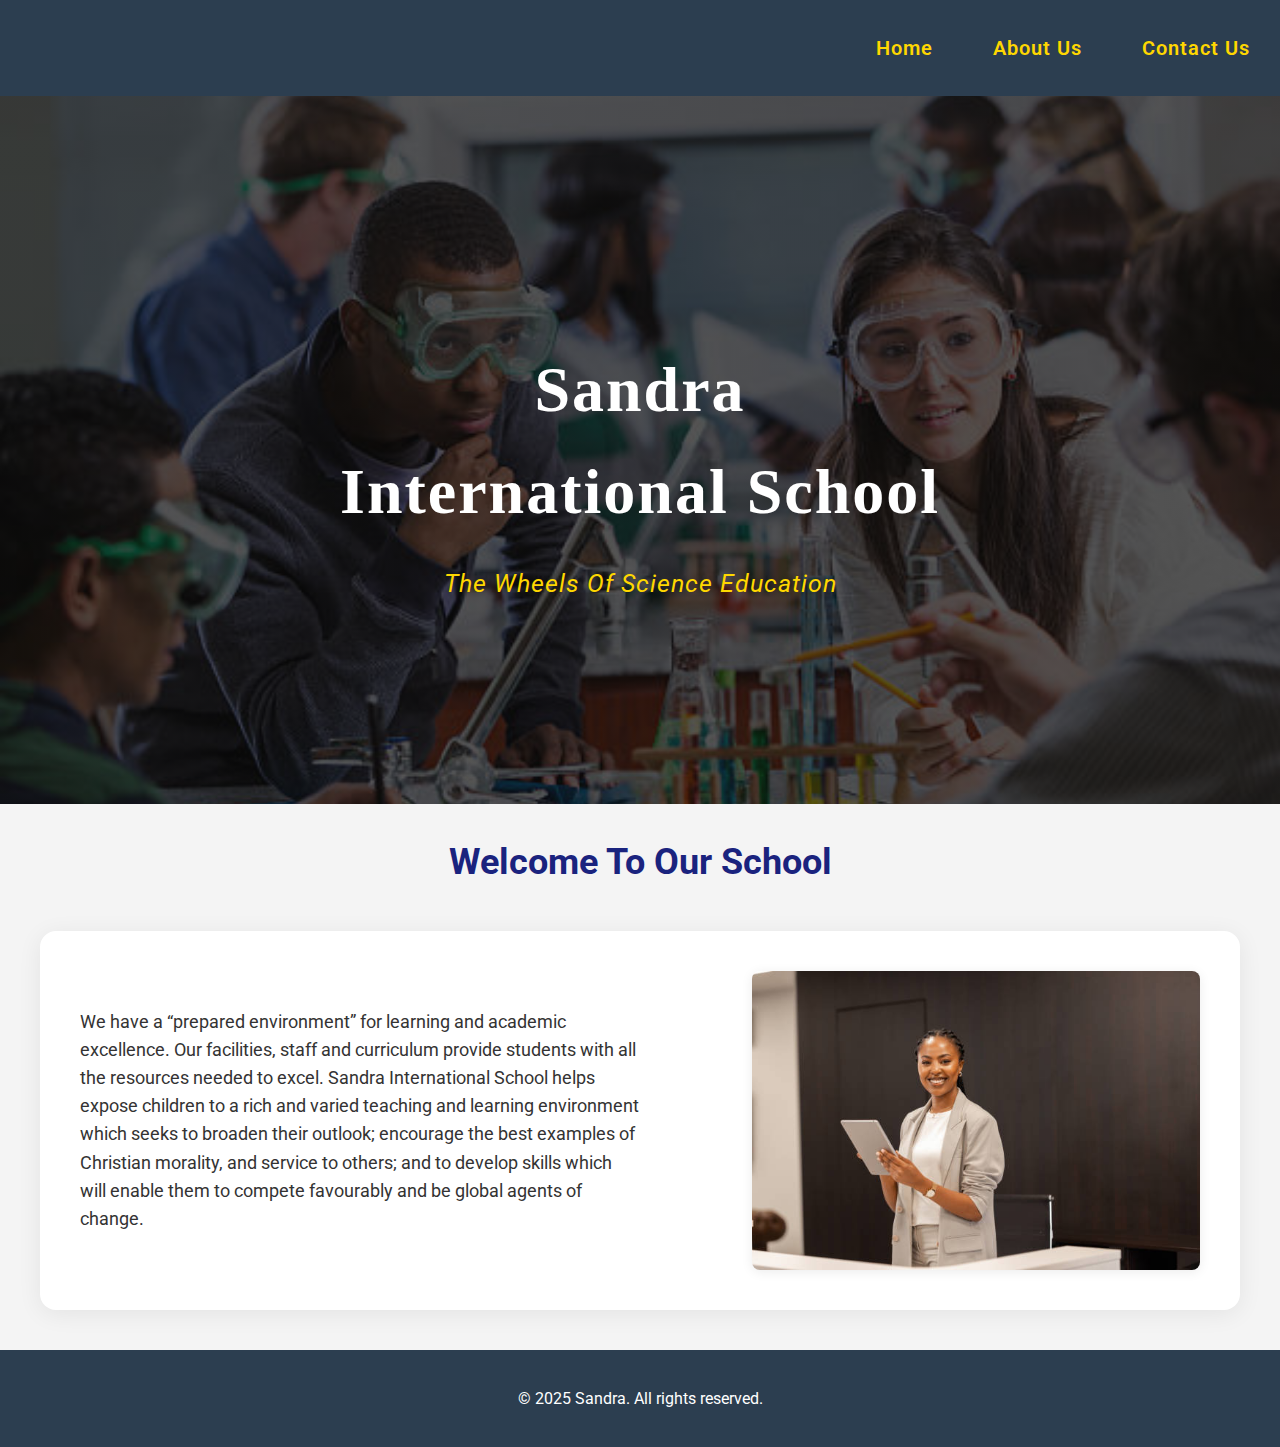
<file: FrontEnd/index.html>
<!DOCTYPE html>
<html lang="en">
<head>
    <meta charset="UTF-8">
    <meta name="viewport" content="width=device-width, initial-scale=1.0">
    <title>Sandra International School</title>
    <link rel="stylesheet" href="./assets/index.css">
</head>

<body>
    
    <div class="top">
    <ul>
        <li><a href="./index.html">Home</a></li>
        <li><a href="./public/about.html">About Us</a></li>
        <li><a href="./public/contact.html">Contact Us</a></li>
    </ul>
    </div>

    <div class="hero">
            <h1>Sandra<br>International School</h1>
            <p>The Wheels Of Science Education </p>
            
    </div>

        <div class="container">
            <h2 class="section-title2">Welcome To Our School</h2>
            <div class="about-content">
                <div class="about-text">
                    <p> We have a “prepared environment” for learning and academic excellence.
                        Our facilities, staff and curriculum provide students with all the resources needed to excel.
                        Sandra International School helps expose children to a rich and varied 
                        teaching and learning environment which seeks to broaden their outlook; 
                        encourage the best examples of Christian morality, and service to others; and to 
                        develop skills which will enable them to compete favourably and be global agents of change.</p>
                </div>
                <div class="about-image">
                    <img src="./assets/welcome.jpg" alt="About Us">
                </div>
            </div>
        </div>

    <footer>
        <p>&copy; 2025 Sandra. All rights reserved.</p>
    </footer>
</body>
</html>
</file>
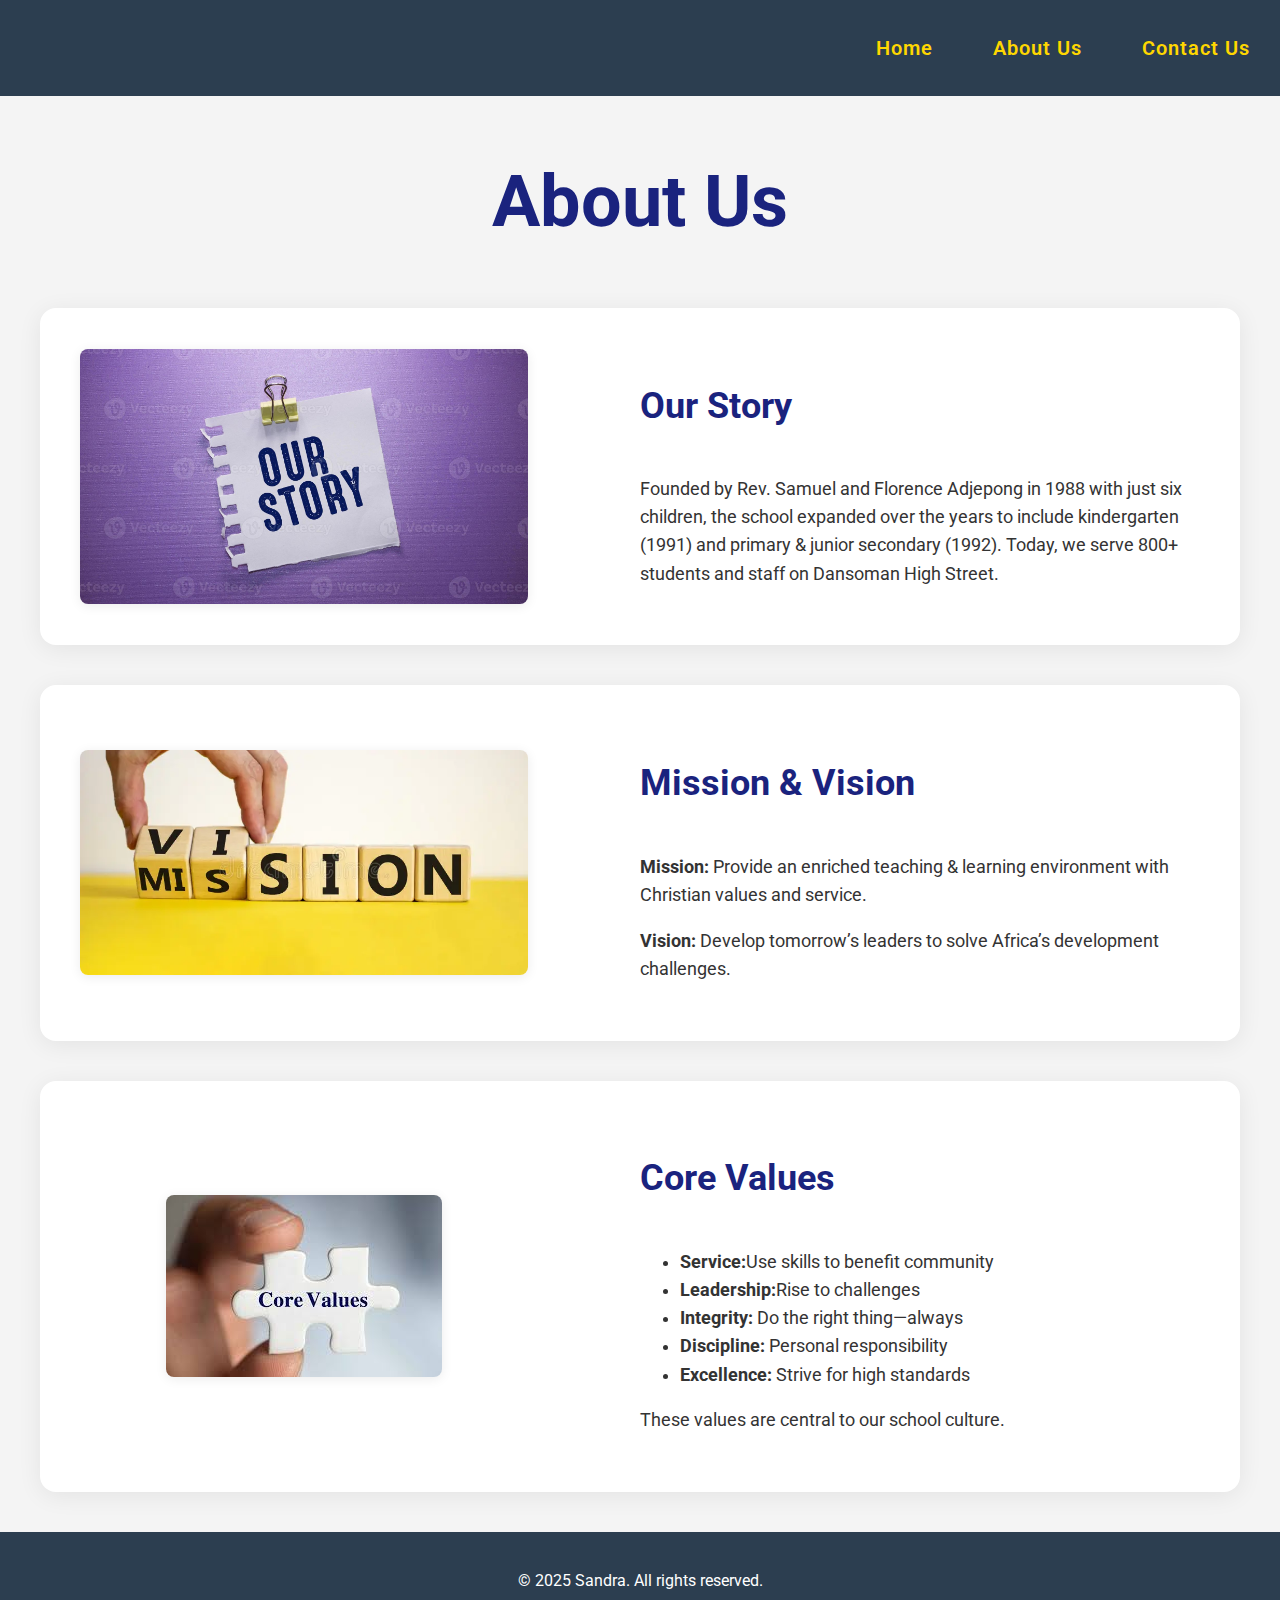
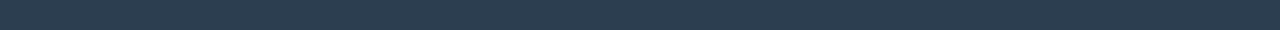
<file: FrontEnd/public/about.html>
<!DOCTYPE html>
<html lang="en">
<head>
  <meta charset="UTF-8" />
  <meta name="viewport" content="width=device-width, initial-scale=1.0" />
  <title>About Us — Sandra International School</title>
  <link rel="stylesheet" href="../assets/index.css" />
</head>

<body>
    <div class="top">
    <ul>
        <li><a href="../index.html">Home</a></li>
        <li><a href="./about.html">About Us</a></li>
        <li><a href="./contact.html">Contact Us</a></li>
    </ul>
    </div>

  <div class="section-title2">
    <h1>About Us</h1>
    
  </div>

  <div class="container">
    <div class="about-content">
      <div class="about-image">
        <img src="../assets/story.jpg" alt="Our Story">
      </div>
      <div class="about-text">
        <h2 class="section-title">Our Story</h2>
        <p>Founded by Rev. Samuel and Florence Adjepong in 1988 with just six children, the school expanded over the years to include kindergarten (1991) and primary & junior secondary (1992). Today, we serve 800+ students and staff on Dansoman High Street.</p>
      </div>
    </div>

    <div class="about-content">
      <div class="about-image">
        <img src="../assets/mission.webp" alt="Mission and Vision">
      </div>
      <div class="about-text">
        <h2 class="section-title">Mission &amp; Vision</h2>
        <p><strong>Mission:</strong> Provide an enriched teaching & learning environment with Christian values and service.</p>
        <p><strong>Vision:</strong> Develop tomorrow’s leaders to solve Africa’s development challenges.</p>
      </div>
    </div>

    <div class="about-content">
      <div class="about-image">
        <img src="../assets/values.jpg" alt="Core Values">
      </div>
      <div class="about-text">
        <h2 class="section-title">Core Values</h2>
        <ul>
          <li><strong>Service:</strong>Use skills to benefit community</li>
          <li><strong>Leadership:</strong>Rise to challenges</li>
          <li><strong>Integrity:</strong> Do the right thing—always</li>
          <li><strong>Discipline:</strong> Personal responsibility</li>
          <li><strong>Excellence:</strong> Strive for high standards</li>
        </ul>
        <p>These values are central to our school culture.</p>
      </div>
    </div>
  </div>

    <footer>
        <p>&copy; 2025 Sandra. All rights reserved.</p>
    </footer>
</body>
</html>
</file>
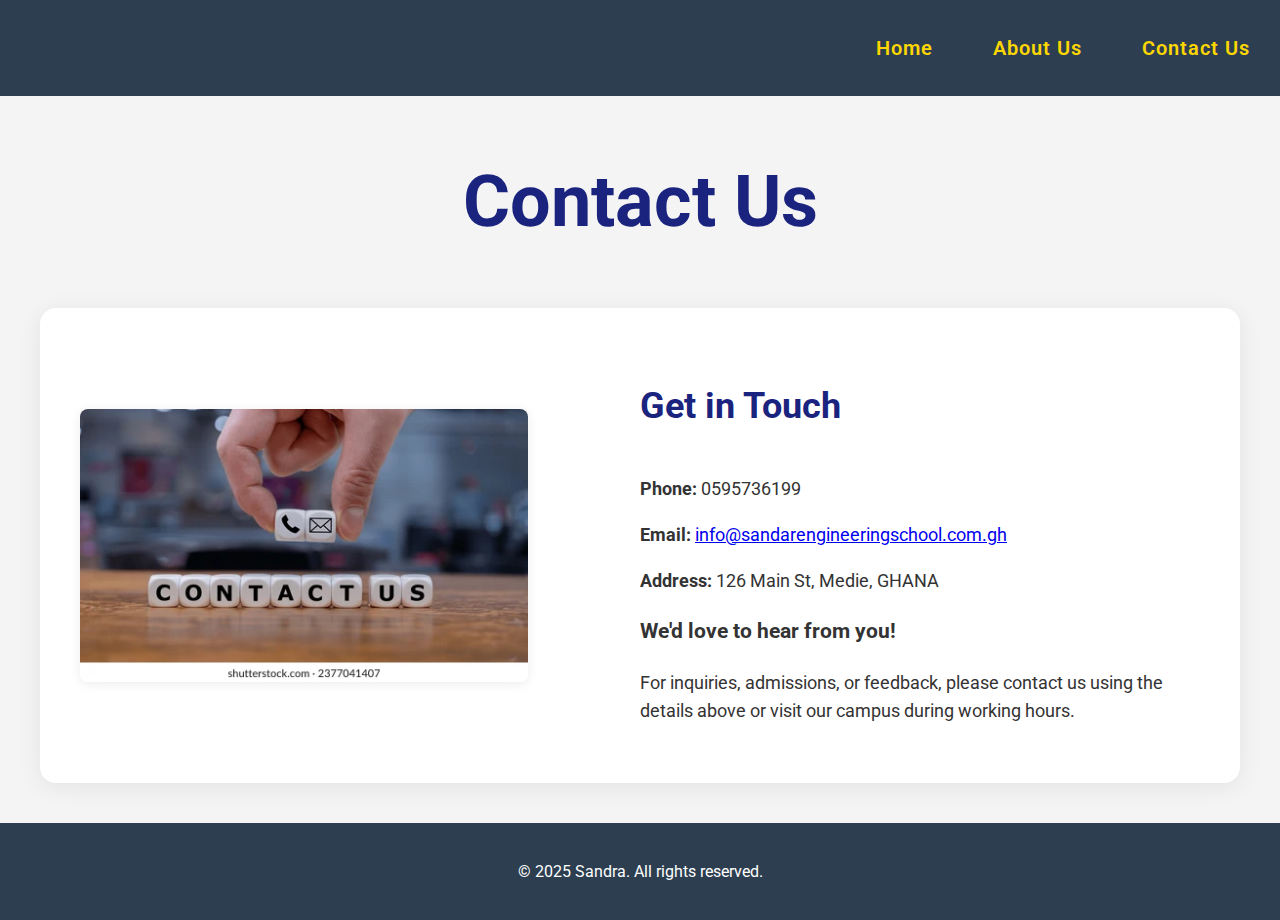
<file: FrontEnd/public/contact.html>
<!DOCTYPE html>
<html lang="en">
<head>
    <meta charset="UTF-8">
    <meta name="viewport" content="width=device-width, initial-scale=1.0">
    <title>Contact Us — Sandra International School</title>
    <link rel="stylesheet" href="../assets/index.css">
</head>
<body>
    <div class="top">
        <ul>
            <li><a href="../index.html">Home</a></li>
            <li><a href="./about.html">About Us</a></li>
            <li><a href="./contact.html">Contact Us</a></li>
        </ul>
    </div>

    <div class="section-title2">
        <h1>Contact Us</h1>
    </div>

    <div class="container">
        <div class="about-content">
            <div class="about-image">
                <img src="../assets/contact.webp" alt="Contact Sandra Engineering School">
            </div>
            <div class="about-text">
                <h2 class="section-title">Get in Touch</h2>
                <p><strong>Phone:</strong> 0595736199</p>
                <p><strong>Email:</strong> <a href="mailto:info@sandarengineeringschool.com.gh">info@sandarengineeringschool.com.gh</a></p>
                <p><strong>Address:</strong> 126 Main St, Medie, GHANA</p>
                <h3>We'd love to hear from you!</h3>
                <p>For inquiries, admissions, or feedback, please contact us using the details above or visit our campus during working hours.</p>
            </div>
        </div>
    </div>

    <footer>
        <p>&copy; 2025 Sandra. All rights reserved.</p>
    </footer>
</body>
</html>
</file>
<file: FrontEnd/assets/index.css>
/* Import Google Fonts */
@import url('https://fonts.googleapis.com/css2?family=Dancing+Script:wght@700&display=swap');
@import url('https://fonts.googleapis.com/css2?family=Roboto:wght@400;700&display=swap');

/* General body styles */
body {
    font-family: 'Roboto', sans-serif;
    line-height: 1.6;
    color: #333;
    background-color: #f4f4f4;
    margin: 0;
    padding: 0;
    overflow-x: hidden;
}

/* Navigation Bar */
.top ul {
    list-style: none;
    margin: 0;
    padding: 0;
    display: flex;
    justify-content: flex-end;
    background-color: #2c3e50;
    padding-top: 32px;
    padding-bottom: 32px;
}

.top ul li {
    display: inline-block;
    margin-left: 30px;
    margin-right: 30px;
}

.top ul li a {
    color: #ffd700;
    text-decoration: none;
    font-weight: 600;
    font-size: 20px;
    font-family: 'Montserrat', 'Roboto', Arial, sans-serif;
    transition: color 0.2s;
    letter-spacing: 1px;
}

.top ul li a:hover {
    color: #fff;
}

/* Header (if used) */
header {
    background-color: #010080;
    color: #fff;
    padding: 20px 0;
    position: fixed;
    width: 100%;
    z-index: 1000;
    transition: background-color 0.3s ease;
}

/* Hero Section */
.hero {
    background-image: url("img22.jpg");
    background: linear-gradient(rgba(12, 12, 12, 0.7)), url('img22.jpg') no-repeat center center / cover;
    color: #fff;
    text-align: center;
    padding: 200px 0 200px;
}

.hero h1 {
    font-size: 64px;
    font-family: 'Times New Roman', Times, serif;
    font-weight: 700;
    letter-spacing: 2px;
    margin-bottom: 20px;
}

.hero p {
    font-style: italic;
    font-family: 'Montserrat', 'Roboto', Arial, sans-serif;
    font-size: 25px;
    color: #ffd700;
    margin-top: 10px;
    margin-bottom: 0;
    letter-spacing: 1px;
}

/* Container for consistent width */
.container {
    max-width: 1200px;
    margin: 0 auto;
    padding: 0 20px;
}

/* Section Titles */
.section-title {
    text-align: left;
    font-size: 36px;
    margin-bottom: 40px;
    /* margin-right: 200px; */
    color: #1a237e;
}

.section-title2 {
    text-align: center;
    font-size: 36px;
    margin-bottom: 40px;
    /* margin-right: 200px; */
    color: #1a237e;
}

/* About Content Layout */
.about-content {
    display: flex;
    align-items: center;
    justify-content: space-between;
    background: #fff;
    border-radius: 16px;
    box-shadow: 0 4px 24px rgba(0,0,0,0.07);
    padding: 40px;
    margin-bottom: 40px;
    gap: 40px;
}

/* About Text */
.about-text {
    flex-basis: 50%;
    font-size: 1.1rem;
}

/* About Image */
.about-image {
    flex-basis: 40%;
    display: flex;
    align-items: center;
    justify-content: center;
}

.about-image img {
    max-width: 100%;
    border-radius: 8px;
    box-shadow: 0 2px 12px rgba(0,0,0,0.08);
    object-fit: cover;
}

/* Footer Styling */
footer {
    background-color: #2c3e50;
    color: #fff;
    text-align: center;
    padding: 20px 0;
    margin-top: 40px;
}

/* Responsive Design */
@media (max-width: 900px) {
    .about-content {
        flex-direction: column;
        padding: 20px;
        gap: 20px;
    }
    .about-image {
        justify-content: flex-start;
        margin-bottom: 16px;
    }
    .hero {
        padding: 100px 0 100px;
    }
    .section-title {
        font-size: 28px;
    }
}

.about-page .hero {
    background: #010080; /* Or any solid color you prefer */
    color: #fff;
    text-align: center;
    padding: 80px 0 40px;
}
</file>
